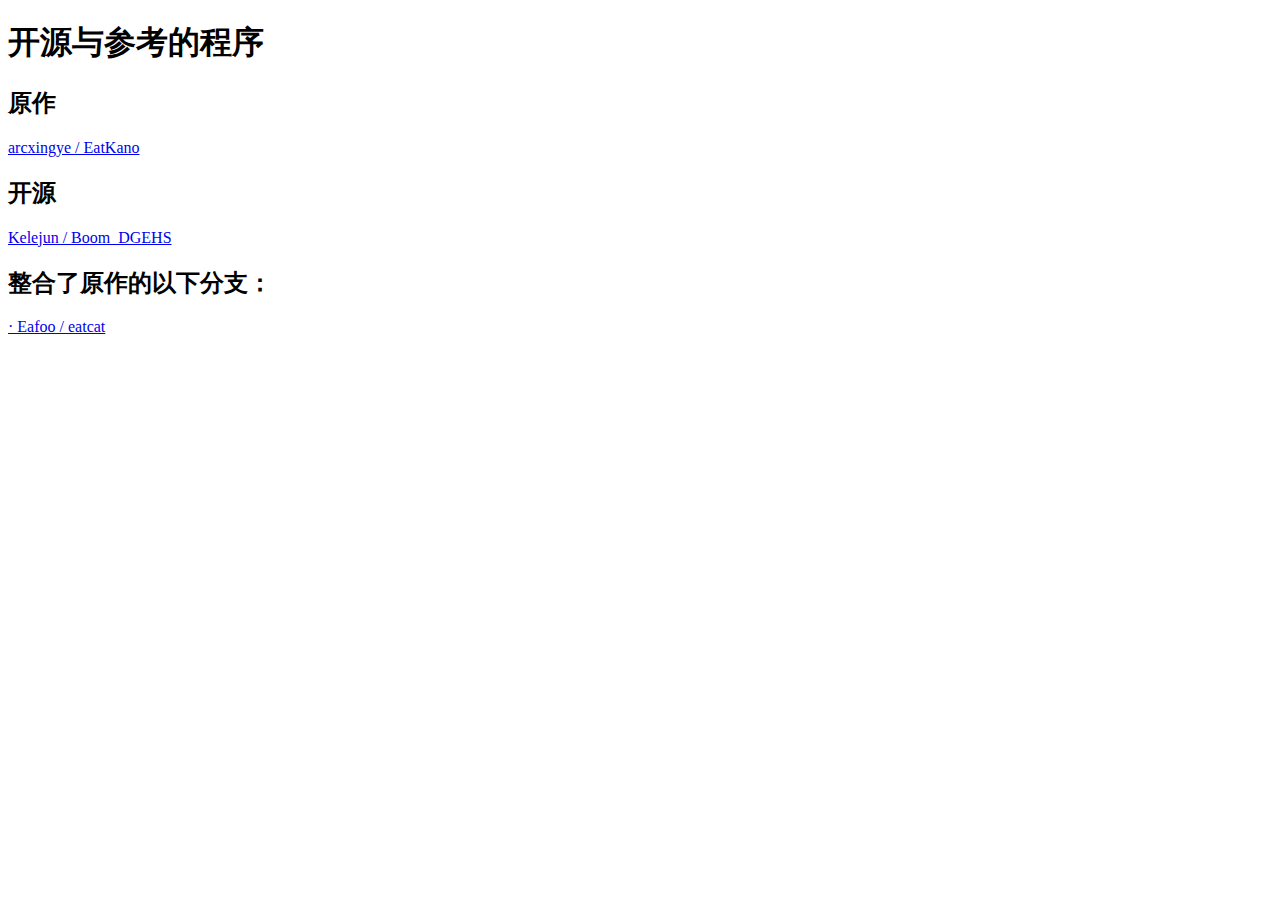
<file: open/index.html>
<!DOCTYPE html>
<html>

<head>
    <title>开源与参考的程序</title>
    <meta charset="utf-8" />
    <meta name="viewport"
        content="initial-scale=1, user-scalable=no, minimum-scale=1.0, maximum-scale=1.0, width=device-width,target-densitydpi=device-dpi" />
</head>

<body>
<h1 id="-">  开源与参考的程序</h1>
<h2 id="-">  原作</h2>
<p><a href="https://github.com/arcxingye/EatKano">    arcxingye / EatKano</a></p>
<h2 id="-">  开源</h2>
<p><a href="https://github.com/Kelejun/Boom_DGEHS">    Kelejun / Boom_DGEHS</a></p>
<h2 id="-">  整合了原作的以下分支：</h2>
<p><a href="https://github.com/arcxingye/Eafoo/eatcat">     · Eafoo / eatcat</a></p>
</body>

</html>
</file>
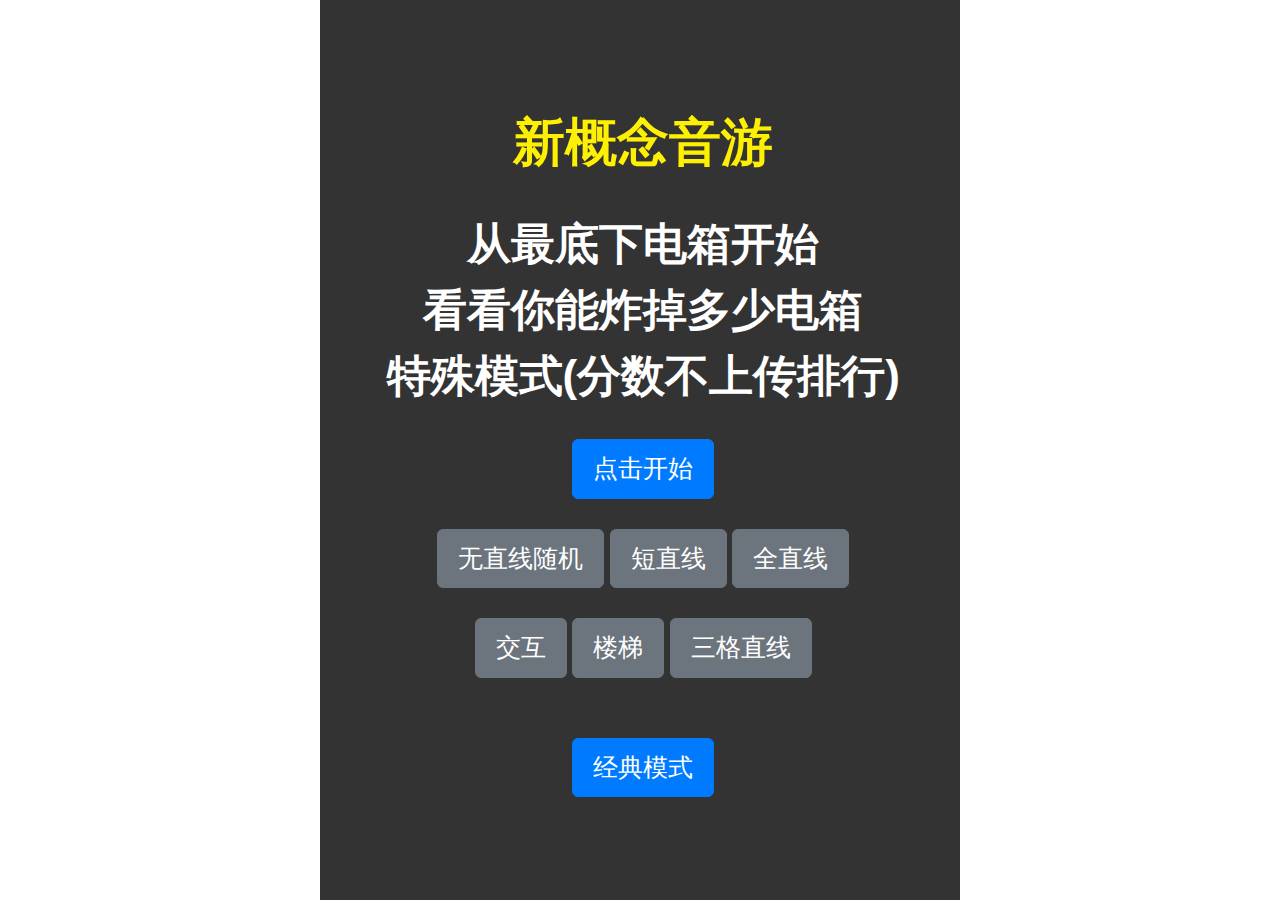
<file: special-mode/index.html>
<!DOCTYPE html>
<html>

<head>
    <title>炸实验 | 特殊模式</title>
    <meta itemprop="name" content="炸实验" />
    <meta itemprop="description" content="新概念音游" />
    <meta charset="utf-8" />
    <meta name="viewport"
        content="initial-scale=1, user-scalable=no, minimum-scale=1.0, maximum-scale=1.0, width=device-width,target-densitydpi=device-dpi" />
    <link rel="stylesheet" href="https://stackpath.bootstrapcdn.com/bootstrap/4.3.1/css/bootstrap.min.css"
        integrity="sha384-ggOyR0iXCbMQv3Xipma34MD+dH/1fQ784/j6cY/iJTQUOhcWr7x9JvoRxT2MZw1T" crossorigin="anonymous">
    <link href="./static/index.css" rel="stylesheet" type="text/css">
    <script src="https://pv.sohu.com/cityjson?ie=utf-8"></script>
    <script src="https://code.createjs.com/1.0.0/createjs.min.js"></script>
    <script src="https://passport.cnblogs.com/scripts/jsencrypt.min.js"></script>
    <script src="./static/index.js"></script>
</head>

<body onLoad="init()" oncontextmenu="self.event.returnValue=false">
    <div id="GameScoreLayer" class="BBOX SHADE bgc1" style="display:none;">
        <div style="padding:5%;margin-top: 200px;background-color: rgba(125, 181, 216, 0.8);">
            <div id="GameScoreLayer-text"></div>
            <div id="GameScoreLayer-score" style="margin:10px 0;">得分</div>
            <div id="GameScoreLayer-bast">最佳</div>
            <button type="button" class="btn btn-primary btn-lg"
                onclick="hideGameScoreLayer();showWelcomeLayer();gameRestart()">重新开始</button>
            <br/>
            <button type="button" class="btn btn-primary btn-lg" onclick="window.location.href = 'https://boom.dgehs.top'">经典模式</button>
            <br/>
            <br/>
            <button type="button" class="btn btn-secondary btn-lg"
                onclick="window.location.href='https://boom.dgehs.top/open'">开源与参考的程序</button>
        </div>
    </div>
    <div id="welcome" class="SHADE BOX-M">
        <div class="welcome-bg FILL"></div>
        <div class="FILL BOX-M" style="position:absolute;top:0;left:0;right:0;bottom:0;z-index:5;">
            <div style="margin:0 8% 0 9%;">
                <div style="font-size:2.6em; color:#FEF002;" id="tt">新概念音游</div><br />
                <div style="font-size:2.2em; color:#fff; line-height:1.5em;" id="ttt">
                    从最底下电箱开始<br />
                    看看你能炸掉多少电箱<br />
                    特殊模式(分数不上传排行)
                </div>
                <br />
                <div id="btn_group" style="display: block;">
                    <button type="button" class="btn btn-primary btn-lg" onclick="show_setting()">点击开始</button>
                    <br/>
                    <br/>
                </div>

                <div id="btn_group2" style="display: block;">
                    <button type="button" class="btn btn-secondary btn-lg" onclick="autoset('@')">无直线随机</button>
                    <button type="button" class="btn btn-secondary btn-lg" onclick="autoset('@#')">短直线</button>
                    <button type="button" class="btn btn-secondary btn-lg" onclick="autoset('2')">全直线</button>
                    <br>
                    <br>
                    <button type="button" class="btn btn-secondary btn-lg" onclick="autoset('32')">交互</button>
                    <button type="button" class="btn btn-secondary btn-lg" onclick="autoset('123432')">楼梯</button>
                    <button type="button" class="btn btn-secondary btn-lg" onclick="autoset('@##')">三格直线</button>
                    <br/>
                    <br/>
                    <br/>
                    <button type="button" class="btn btn-primary btn-lg" onclick="window.location.href = 'https://boom.dgehs.top/'">经典模式</button>
                </div>
                <div id="setting" style="display: none;">
                    <div style="font-size:2.6em; color:#FEF002;" id="tt">新概念音游</div><br />
                    <div style="font-size:2.2em; color:#fff; line-height:1.5em;" id="ttt">
                    从最底下电箱开始<br />
                    看看你能炸掉多少电箱<br />
                    特殊模式(分数不上传排行)<br/>
                    </div>
                    <br/>
                    <div class="input-group mb-3">
                        <span class="input-group-text" id="basic-addon1">按键</span>
                        <input type="text" id="keyboard" class="form-control" maxlength=4 placeholder="默认为DFJK，PC 使用，不区分大小写">
                    </div>
                    <div class="input-group mb-3">
                        <span class="input-group-text" id="basic-addon1">时间限制</span>
                        <input type="text" id="timeinput" class="form-control" maxlength=4 placeholder="单位：秒">
                    </div>
                    <div class="input-group mb-3" hidden="hidden">
                        <span class="input-group-text" id="basic-addon1">模式</span>
                        <input type="text" id="note" class="form-control" maxlength=99999 placeholder="自动填充，请勿填写">
                    </div>
                    <br/>
                    <input type="checkbox" id="hide" class="form-control" hidden="hidden">
                    <button type="button" class="btn btn-primary btn-lg"
                        onclick="show_btn();save_cookie();closeWelcomeLayer();">开始游戏 ></button>
                </div>
            </div>
        </div>
    </div>
</body>

</html>
</file>
<file: special-mode/static/index.css>
body {
    font-family: "Helvetica Neue", Helvetica, STHeiTi, sans-serif;
    margin: 0;
    padding: 0;
}

.loading {
    background-image: url("[data-uri]");
    background-repeat: no-repeat;
    background-position: center center;
    background-size: auto 60%;
}

.start_btn{
    display:inline-block;
    margin:0 auto;
    width:8em;
    height:1.7em;
    line-height:1.7em;
    font-size:2.2em;
    color:#fff;
}

.SHADE {
    top: 0;
    left: 0;
    width: 100%;
    bottom: 0;
    z-index: 11;
}

.BOX-V {
    box-orient: vertical;
    -webkit-box-orient: vertical;
    -moz-box-orient: vertical;
    -ms-flex-direction: column;
}

.BOX-D {
    box-align: end;
    box-pack: center;
    -webkit-box-align: end;
    -webkit-box-pack: center;
    -ms-flex-align: end;
    -ms-flex-pack: center;
}

.BOX-M {
    box-align: center;
    box-pack: center;
    -webkit-box-align: center;
    -webkit-box-pack: center;
    -ms-flex-align: center;
    -ms-flex-pack: center;
}

.BOX-S {
    display: block;
    box-flex: 1;
    -webkit-box-flex: 1;
    -moz-box-flex: 1;
    -ms-flex: 1;
}

.BOX,
.BOX-V,
.BOX-D,
.BOX-M,
.FOOTER {
    display: box;
    display: -webkit-box;
    display: -moz-box;
    display: -ms-flexbox;
}

.BBOX,
.BOX,
.APP-STAGE,
.INSET-STAGE,
.STAGE,
.PAGE-STAGE,
.PAGE,
.PAGE-BOX,
.INSET-PAGE,
.FOOTER {
    box-sizing: border-box;
    -webkit-box-sizing: border-box;
    -moz-box-sizing: border-box;
}


#welcome {
    background-color: rgba(0, 0, 0, .8);
    text-align: center;
    font-weight: bold;
    overflow: hidden;
}

.welcome-bg {
    position: absolute;
    top: 0;
    left: 0;
    right: 0;
    bottom: 0;
    background-size: 100% 100%;
    opacity: .4;
    overflow: hidden;
}

#GameTimeLayer {
    top: 1em;
    left: 0;
    width: 100%;
    text-align: center;
    color: rgb(233, 138, 131);
    font-size: 4em;
    text-shadow: 0 0 3px #fff, 0 0 3px #fff, 0 0 3px #fff;
    overflow: hidden;
}

#GameLayerBG {
    top: 0;
    left: 0;
    right: 0;
    bottom: 0;
    overflow: hidden;
    background: #fff;
}

.GameLayer {
    position: absolute;
    bottom: 0;
    left: 0;
}

.block {
    position: absolute;
    border-top: 1px solid #b8dfe6;
    background-repeat: no-repeat;
    background-position: center;
}

.t1,
.t2,
.t3,
.t4,
.t5 {
    background-size: auto 100%;
    background-image: url(https://boom.dgehs.top/static/image/ClickBefore.png);
}

.tt1,
.tt2,
.tt3,
.tt4,
.tt5 {
    background-size: auto 86%;
    background-image: url(https://boom.dgehs.top/static/image/AfterClicking.png);
}

.bl {
    border-left: 1px solid #b8dfe6;
}

@-ms-keyframes flash {
    0% {
        opacity: 1;
    }
    50% {
        opacity: 0;
    }
    100% {
        opacity: 1;
    }
}

@-webkit-keyframes flash {
    0% {
        opacity: 1;
    }
    50% {
        opacity: 0;
    }
    100% {
        opacity: 1;
    }
}

.flash {
    -webkit-animation: flash .2s 3;
    animation: flash .2s 3;
}

.bad {
    background-color: rgb(211, 91, 91);
    -webkit-animation: flash .2s 3;
    animation: flash .2s 3;
}

* {
    -webkit-tap-highlight-color: rgba(0, 0, 0, 0);
    -ms-tap-highlight-color: rgba(0, 0, 0, 0);
    -ms-user-select: none;
}

#GameScoreLayer {
    padding-top: 2em;
    font-size: 2em;
    font-weight: bold;
    color: #251c1c;
    text-align: center;
    overflow: hidden;
}

.share-icon {
    width: 1.7em;
    background-repeat: no-repeat;
    background-size: auto 100%;
}



#GameScoreLayer-btn .btn,
#GameScoreLayer-share .btn {
    text-align: center;
    font-size: 1.1em;
    color: rgba(0, 0, 0, 0.3);
    height: 2em;
    line-height: 2em;
}

.btn:active {
    opacity: 0.2;
}

#landscape {
    display: none;
}

#gameBody {
    position: relative;
    width: 640px;
    margin: 0 auto;
}

#share-wx {
    background: rgba(0, 0, 0, 0.8);
    position: absolute;
    top: 0px;
    left: 0px;
    width: 100%;
    z-index: 10000;
    display: none;
}
</file>
